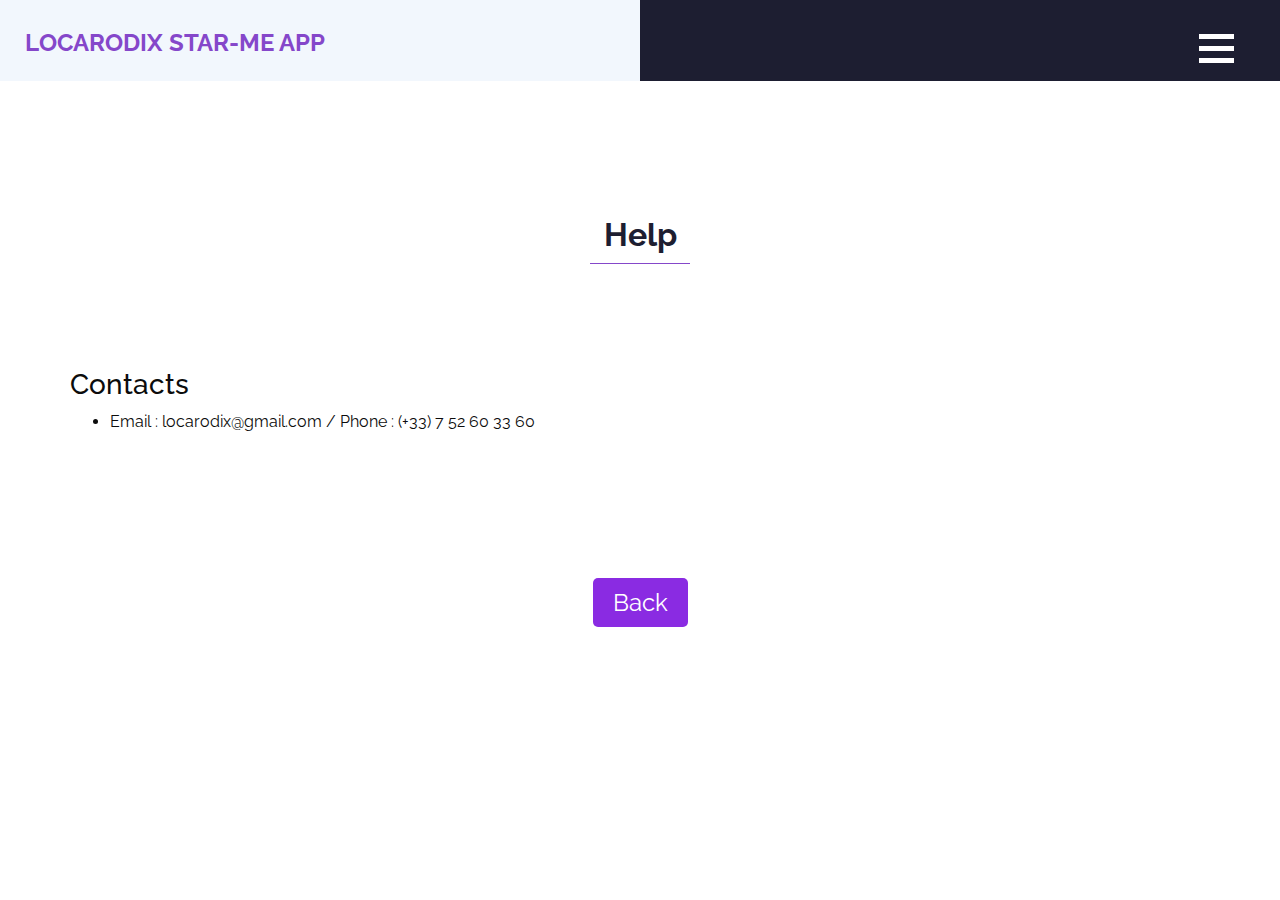
<file: starme/contact.html>
<!DOCTYPE html>
<html lang="en">

<head>
  <!-- Basic -->
  <meta charset="utf-8" />
  <meta http-equiv="X-UA-Compatible" content="IE=edge" />
  <!-- Mobile Metas -->
  <meta name="viewport" content="width=device-width, initial-scale=1, shrink-to-fit=no" />
  <!-- Site Metas -->
<!-- Meta pour un aperçu enrichi sur Discord, Twitter et Messages -->
<meta property="og:type" content="website">
<meta property="og:title" content="🚀 Découvrez StarMe : L'app révolutionnaire que tout le monde attend !">
<meta property="og:description" content="Discover it!">
<meta property="og:image" content="https://locarodix.com/images/starmeicon.png">
<meta property="og:url" content="https://locarodix.com">
<meta property="og:site_name" content="Locarodix">

<!-- Twitter Cards -->
<meta name="twitter:card" content="summary_large_image">
<meta name="twitter:title" content="🚀 Locarodix : L'app qui va révolutionner votre quotidien !">
<meta name="twitter:description" content="Discover it!">
<meta name="twitter:image" content="https://locarodix.com/images/.png">
<meta name="twitter:url" content="https://locarodix.com">
<meta name="twitter:site" content="@Locarodix"> <!-- Remplacez par votre handle Twitter -->
<meta name="twitter:creator" content="@Locarodix"> <!-- Remplacez par votre handle Twitter -->
  
  <!-- Favicon for tabs -->
  <link rel="icon" type="image/png" sizes="512x512" href="/images/starme.png">

  
  <!-- Favicon for tabs -->
  <link rel="icon" type="image/png" sizes="512x512" href="/images/starme.png">

  <title>Locarodix Star-ME APP</title>

  <link rel="stylesheet" href="https://cdnjs.cloudflare.com/ajax/libs/font-awesome/6.0.0-beta3/css/all.min.css">

  <!-- slider stylesheet -->
  <link rel="stylesheet" type="text/css" href="https://cdnjs.cloudflare.com/ajax/libs/OwlCarousel2/2.3.4/assets/owl.carousel.min.css" />

  <!-- bootstrap core css -->
  <link rel="stylesheet" type="text/css" href="css/bootstrap.css" />

  <!-- fonts style -->
  <link href="https://fonts.googleapis.com/css?family=Open+Sans:400,700|Poppins:400,700|Raleway:400,700&display=swap" rel="stylesheet" />

  <!-- Custom styles for this template -->
  <link href="css/style.css" rel="stylesheet" />
  <!-- responsive style -->
  <link href="css/responsive.css" rel="stylesheet" />

  <script>
    // Détecter la langue du navigateur
    const userLang = navigator.language.startsWith('fr') ? 'fr' : 'en';
  
    // Appliquer les traductions à la page
    function applyTranslations(lang) {
      document.querySelectorAll("[data-i18n]").forEach(element => {
        const key = element.getAttribute("data-i18n");
        if (translations[lang] && translations[lang][key]) {
          element.innerHTML = translations[lang][key];
        }
      });
    }
  
    // Charger les traductions au démarrage
    document.addEventListener("DOMContentLoaded", () => {
      applyTranslations(userLang);
    });
  </script>  

  <script>
    function openNav() {
      document.getElementById("myNav").classList.toggle("menu_width");
      document
        .querySelector(".custom_menu-btn")
        .classList.toggle("menu_btn-style");
    }
  </script>

  <script>
const translations = {
  en: {
    "nav1": "Help",
    "nav2": "Contacts",
    "nav3": "Email : locarodix@gmail.com / Phone : (+33) 7 52 60 33 60",
    "nav100" : "Back"
    },
  fr: {
    "nav1": "Aides",
    "nav2": "Contactez-nous",
    "nav3": "Email : locarodix@gmail.com / Téléphone : (+33) 7 52 60 33 60",
    "nav100" : "Retour"
  }
};
    
      </script>
</head>

<body class="sub_page">
  <div class="hero_area">
    <!-- header section strats -->
    <header class="header_section">
      <div class="container-fluid">
        <nav class="navbar navbar-expand-lg custom_nav-container">
          <a class="navbar-brand" href="index.html">
            <span>
              Locarodix Star-ME APP
            </span>
          </a>

          <div class="navbar-collapse" id="">
            <div class="custom_menu-btn">
              <button onclick="openNav()">
                <span class="s-1"> </span>
                <span class="s-2"> </span>
                <span class="s-3"> </span>
              </button>
            </div>
            <div id="myNav" class="overlay">
              <div class="overlay-content">
                <a href="https://locarodix.com">
                  <i class="fas fa-globe"></i> <u data-i18n="nav13">WEBSITE</u> <i class="fas fa-globe"></i>
                </a>
                <br>
                <a href="">
                  <i class="fas fa-store"></i> <u data-i18n="nav14">STORE</u> <i class="fas fa-store"></i>
                </a>
                <br>
                <a href="help.html" data-i18n="nav15">CONTACT US</a>
              </div>
            </div>
          </div>
        </nav>
      </div>
    </header>
    <!-- end header section -->
  </div>

  <!-- policy section -->
  <section class="policy_section layout_padding2 layout_margin">
    <div class="container">
      <div class="heading_container">
        <h2 data-i18n="nav1">
          Help
        </h2>
      </div>
      <br>
      <br>
      <br>
      <br>
      <div class="content_container">
        <h3 data-i18n="nav2">Contacts</h3>
        <ul>
          <li data-i18n="nav3">Email : locarodix@gmail.com / Phone : +33 7 52 60 33 60.</li>
    </div>
  </section>
  <!-- end policy section -->

  <div class="back_button_container" style="text-align: center; margin: 20px 0;">
    <a href="https://locarodix.com/starme/index.html" style="font-size: 24px; padding: 10px 20px; background-color: blueviolet; color: white; text-decoration: none; border-radius: 5px;" data-i18n="nav100">Back</a>
  </div>
  
  <br>
  <br>
  <br>
  <br>
  <br>

  <!-- footer section -->
  <script type="text/javascript" src="js/jquery-3.4.1.min.js"></script>
  <script type="text/javascript" src="js/bootstrap.js"></script>

  <script>
    function openNav() {
      document.getElementById("myNav").classList.toggle("menu_width");
      document
        .querySelector(".custom_menu-btn")
        .classList.toggle("menu_btn-style");
    }
  </script>
</body>

</html>
</file>
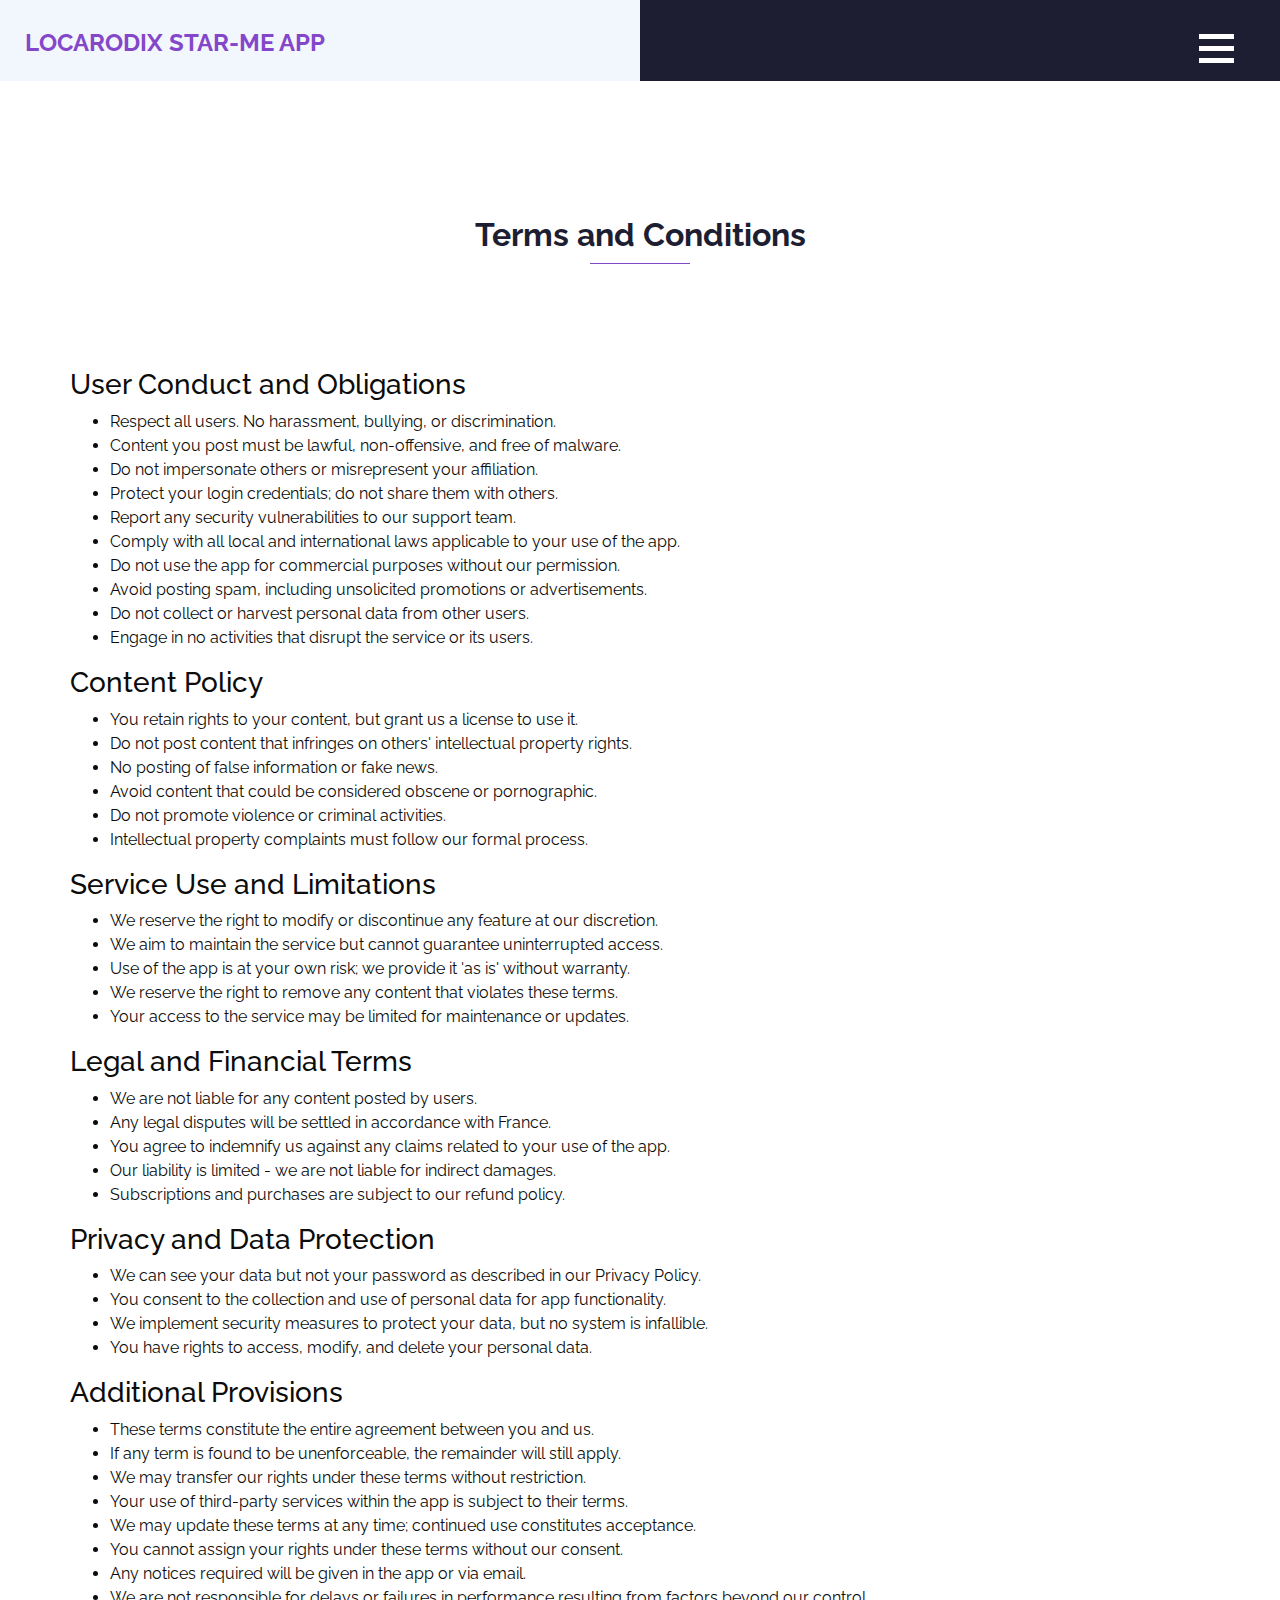
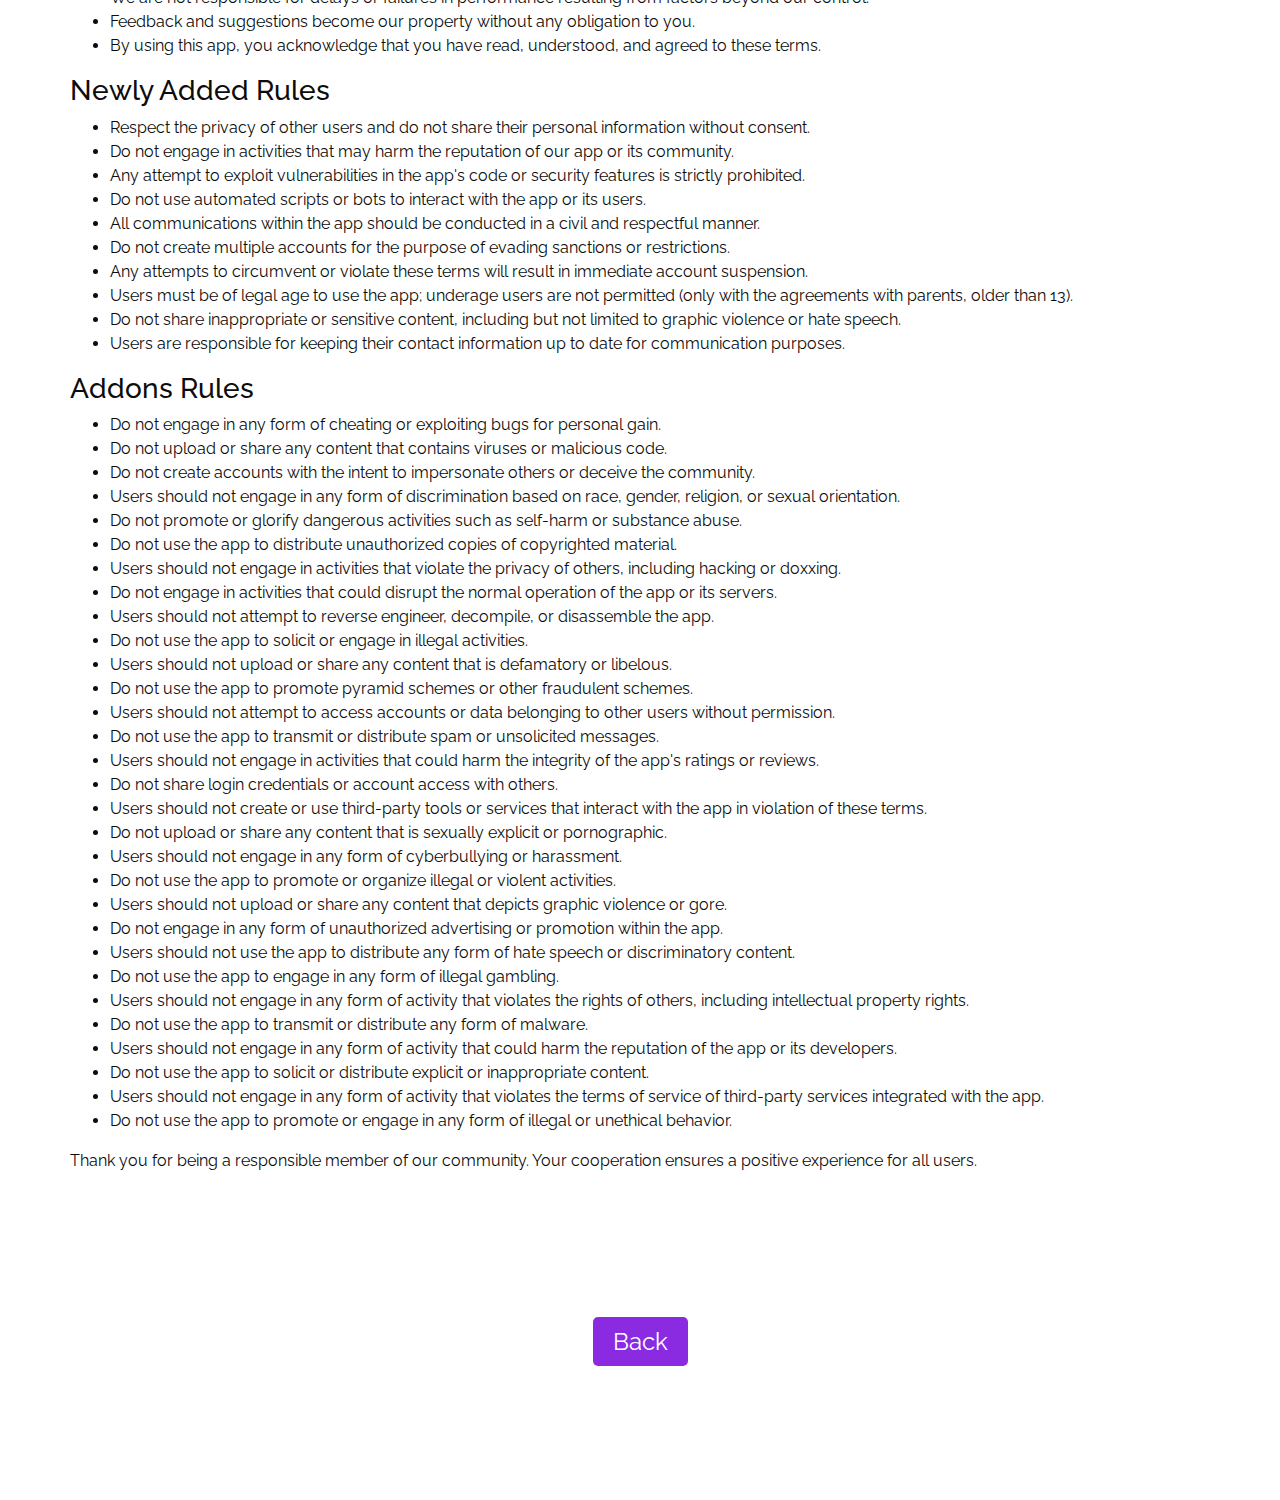
<file: starme/policy.html>
<!DOCTYPE html>
<html lang="en">

<head>
  <!-- Basic -->
  <meta charset="utf-8" />
  <meta http-equiv="X-UA-Compatible" content="IE=edge" />
  <!-- Mobile Metas -->
  <meta name="viewport" content="width=device-width, initial-scale=1, shrink-to-fit=no" />
  <!-- Site Metas -->
<!-- Meta pour un aperçu enrichi sur Discord, Twitter et Messages -->
<meta property="og:type" content="website">
<meta property="og:title" content="🚀 Découvrez StarMe : L'app révolutionnaire que tout le monde attend !">
<meta property="og:description" content="Discover it!">
<meta property="og:image" content="https://locarodix.com/images/starmeicon.png">
<meta property="og:url" content="https://locarodix.com">
<meta property="og:site_name" content="Locarodix">

<!-- Twitter Cards -->
<meta name="twitter:card" content="summary_large_image">
<meta name="twitter:title" content="🚀 StarMe : L'app qui va révolutionner votre quotidien !">
<meta name="twitter:description" content="Discover it!">
<meta name="twitter:image" content="https://locarodix.com/images/.png">
<meta name="twitter:url" content="https://locarodix.com">
<meta name="twitter:site" content="@Locarodix"> <!-- Remplacez par votre handle Twitter -->
<meta name="twitter:creator" content="@Locarodix"> <!-- Remplacez par votre handle Twitter -->
  
  <!-- Favicon for tabs -->
  <link rel="icon" type="image/png" sizes="512x512" href="/images/starme.png">

  
  <!-- Favicon for tabs -->
  <link rel="icon" type="image/png" sizes="512x512" href="/images/starme.png">

  <title>Locarodix Star-ME APP</title>

  <link rel="stylesheet" href="https://cdnjs.cloudflare.com/ajax/libs/font-awesome/6.0.0-beta3/css/all.min.css">

  <!-- slider stylesheet -->
  <link rel="stylesheet" type="text/css" href="https://cdnjs.cloudflare.com/ajax/libs/OwlCarousel2/2.3.4/assets/owl.carousel.min.css" />

  <!-- bootstrap core css -->
  <link rel="stylesheet" type="text/css" href="css/bootstrap.css" />

  <!-- fonts style -->
  <link href="https://fonts.googleapis.com/css?family=Open+Sans:400,700|Poppins:400,700|Raleway:400,700&display=swap" rel="stylesheet" />

  <!-- Custom styles for this template -->
  <link href="css/style.css" rel="stylesheet" />
  <!-- responsive style -->
  <link href="css/responsive.css" rel="stylesheet" />

  <script>
    // Détecter la langue du navigateur
    const userLang = navigator.language.startsWith('fr') ? 'fr' : 'en';
  
    // Appliquer les traductions à la page
    function applyTranslations(lang) {
      document.querySelectorAll("[data-i18n]").forEach(element => {
        const key = element.getAttribute("data-i18n");
        if (translations[lang] && translations[lang][key]) {
          element.innerHTML = translations[lang][key];
        }
      });
    }
  
    // Charger les traductions au démarrage
    document.addEventListener("DOMContentLoaded", () => {
      applyTranslations(userLang);
    });
  </script>  

  <script>
    function openNav() {
      document.getElementById("myNav").classList.toggle("menu_width");
      document
        .querySelector(".custom_menu-btn")
        .classList.toggle("menu_btn-style");
    }
  </script>

  <script>
const translations = {
  en: {
    "nav1": "Terms and Conditions",
    "nav2": "User Conduct and Obligations",
    "nav3": "Respect all users. No harassment, bullying, or discrimination.",
    "nav4": "Content you post must be lawful, non-offensive, and free of malware.",
    "nav5": "Do not impersonate others or misrepresent your affiliation.",
    "nav6": "Protect your login credentials; do not share them with others.",
    "nav7": "Report any security vulnerabilities to our support team.",
    "nav8": "Comply with all local and international laws applicable to your use of the app.",
    "nav9": "Do not use the app for commercial purposes without our permission.",
    "nav10": "Avoid posting spam, including unsolicited promotions or advertisements.",
    "nav11": "Do not collect or harvest personal data from other users.",
    "nav12": "Engage in no activities that disrupt the service or its users.",
    "nav13": "WEBSITE",
    "nav14": "STORE",
    "nav15": "CONTACT US",
    "nav20": "Content Policy",
    "nav21": "You retain rights to your content, but grant us a license to use it.",
    "nav22": "Do not post content that infringes on others' intellectual property rights.",
    "nav23": "No posting of false information or fake news.",
    "nav24": "Avoid content that could be considered obscene or pornographic.",
    "nav25": "Do not promote violence or criminal activities.",
    "nav26": "Intellectual property complaints must follow our formal process.",
    "nav27": "Service Use and Limitations",
    "nav28": "We reserve the right to modify or discontinue any feature at our discretion.",
    "nav29": "We aim to maintain the service but cannot guarantee uninterrupted access.",
    "nav30": "Use of the app is at your own risk; we provide it 'as is' without warranty.",
    "nav31": "We reserve the right to remove any content that violates these terms.",
    "nav32": "Your access to the service may be limited for maintenance or updates.",
    "nav33": "Legal and Financial Terms",
    "nav34": "We are not liable for any content posted by users.",
    "nav35": "Any legal disputes will be settled in accordance with France.",
    "nav36": "You agree to indemnify us against any claims related to your use of the app.",
    "nav37": "Our liability is limited - we are not liable for indirect damages.",
    "nav38": "Subscriptions and purchases are subject to our refund policy.",
    "nav39": "Privacy and Data Protection",
    "nav40": "We can see your data but not your password as described in our Privacy Policy.",
    "nav41": "You consent to the collection and use of personal data for app functionality.",
    "nav42": "We implement security measures to protect your data, but no system is infallible.",
    "nav43": "You have rights to access, modify, and delete your personal data.",
    "nav44": "Additional Provisions",
    "nav45": "These terms constitute the entire agreement between you and us.",
    "nav46": "If any term is found to be unenforceable, the remainder will still apply.",
    "nav47": "We may transfer our rights under these terms without restriction.",
    "nav48": "Your use of third-party services within the app is subject to their terms.",
    "nav49": "We may update these terms at any time; continued use constitutes acceptance.",
    "nav50": "You cannot assign your rights under these terms without our consent.",
    "nav51": "Any notices required will be given in the app or via email.",
    "nav52": "We are not responsible for delays or failures in performance resulting from factors beyond our control.",
    "nav53": "Feedback and suggestions become our property without any obligation to you.",
    "nav54": "By using this app, you acknowledge that you have read, understood, and agreed to these terms.",
    "nav55": "Newly Added Rules",
    "nav56": "Respect the privacy of other users and do not share their personal information without consent.",
    "nav57": "Do not engage in activities that may harm the reputation of our app or its community.",
    "nav58": "Any attempt to exploit vulnerabilities in the app's code or security features is strictly prohibited.",
    "nav59": "Do not use automated scripts or bots to interact with the app or its users.",
    "nav60": "All communications within the app should be conducted in a civil and respectful manner.",
    "nav61": "Do not create multiple accounts for the purpose of evading sanctions or restrictions.",
    "nav62": "Any attempts to circumvent or violate these terms will result in immediate account suspension.",
    "nav63": "Users must be of legal age to use the app; underage users are not permitted (only with the agreements with parents, older than 13).",
    "nav64": "Do not share inappropriate or sensitive content, including but not limited to graphic violence or hate speech.",
    "nav65": "Users are responsible for keeping their contact information up to date for communication purposes.",
    "nav66": "Addons Rules",
    "nav67": "Do not engage in any form of cheating or exploiting bugs for personal gain.",
    "nav68": "Do not upload or share any content that contains viruses or malicious code.",
    "nav69": "Do not create accounts with the intent to impersonate others or deceive the community.",
    "nav70": "Users should not engage in any form of discrimination based on race, gender, religion, or sexual orientation.",
    "nav72": "Do not promote or glorify dangerous activities such as self-harm or substance abuse.",
    "nav73": "Do not use the app to distribute unauthorized copies of copyrighted material.",
    "nav74": "Users should not engage in activities that violate the privacy of others, including hacking or doxxing.",
    "nav75": "Do not engage in activities that could disrupt the normal operation of the app or its servers.",
    "nav76": "Users should not attempt to reverse engineer, decompile, or disassemble the app.",
    "nav77": "Do not use the app to solicit or engage in illegal activities.",
    "nav78": "Users should not upload or share any content that is defamatory or libelous.",
    "nav79": "Do not use the app to promote pyramid schemes or other fraudulent schemes.",
    "nav80": "Users should not attempt to access accounts or data belonging to other users without permission.",
    "nav81": "Do not use the app to transmit or distribute spam or unsolicited messages.",
    "nav82": "Users should not engage in activities that could harm the integrity of the app's ratings or reviews.",
    "nav83": "Do not share login credentials or account access with others.",
    "nav84": "Users should not create or use third-party tools or services that interact with the app in violation of these terms.",
    "nav85": "Do not upload or share any content that is sexually explicit or pornographic.",
    "nav86": "Users should not engage in any form of cyberbullying or harassment.",
    "nav87": "Do not use the app to promote or organize illegal or violent activities.",
    "nav88": "Users should not upload or share any content that depicts graphic violence or gore.",
    "nav89": "Do not engage in any form of unauthorized advertising or promotion within the app.",
    "nav90": "Users should not use the app to distribute any form of hate speech or discriminatory content.",
    "nav91": "Do not use the app to engage in any form of illegal gambling.",
    "nav92": "Users should not engage in any form of activity that violates the rights of others, including intellectual property rights.",
    "nav93": "Do not use the app to transmit or distribute any form of malware.",
    "nav94": "Users should not engage in any form of activity that could harm the reputation of the app or its developers.",
    "nav95": "Do not use the app to solicit or distribute explicit or inappropriate content.",
    "nav96": "Users should not engage in any form of activity that violates the terms of service of third-party services integrated with the app.",
    "nav97": "Do not use the app to promote or engage in any form of illegal or unethical behavior.",
    "nav98": "Thank you for being a responsible member of our community. Your cooperation ensures a positive experience for all users.",
    "nav100":"Back"
  },
  fr: {
    "nav1": "Conditions Générales",
    "nav2": "Comportement et Obligations des Utilisateurs",
    "nav3": "Respectez tous les utilisateurs. Pas de harcèlement, intimidation ou discrimination.",
    "nav4": "Le contenu que vous publiez doit être légal, non offensant et exempt de logiciels malveillants.",
    "nav5": "Ne vous faites pas passer pour quelqu'un d'autre ou ne falsifiez pas votre affiliation.",
    "nav6": "Protégez vos identifiants de connexion ; ne les partagez pas avec d'autres.",
    "nav7": "Signalez toute vulnérabilité de sécurité à notre équipe de support.",
    "nav8": "Respectez toutes les lois locales et internationales applicables à l'utilisation de l'application.",
    "nav9": "N'utilisez pas l'application à des fins commerciales sans notre autorisation.",
    "nav10": "Évitez de publier des spams, y compris des promotions ou publicités non sollicitées.",
    "nav11": "Ne collectez ni ne récoltez les données personnelles d'autres utilisateurs.",
    "nav12": "Ne participez à aucune activité perturbant le service ou ses utilisateurs.",
    "nav13": "SITE WEB",
    "nav14": "BOUTIQUE",
    "nav15": "CONTACTEZ-NOUS",
    "nav20": "Politique de Contenu",
    "nav21": "Vous conservez les droits sur votre contenu, mais nous accordez une licence pour l'utiliser.",
    "nav22": "Ne publiez pas de contenu qui enfreint les droits de propriété intellectuelle d'autrui.",
    "nav23": "Ne publiez pas de fausses informations ou de fausses nouvelles.",
    "nav24": "Évitez le contenu qui pourrait être considéré comme obscène ou pornographique.",
    "nav25": "Ne faites pas la promotion de la violence ou d'activités criminelles.",
    "nav26": "Les plaintes relatives à la propriété intellectuelle doivent suivre notre processus formel.",
    "nav27": "Utilisation et Limitations du Service",
    "nav28": "Nous nous réservons le droit de modifier ou de supprimer toute fonctionnalité à notre discrétion.",
    "nav29": "Nous visons à maintenir le service, mais ne pouvons garantir un accès ininterrompu.",
    "nav30": "L'utilisation de l'application est à vos risques; nous la fournissons 'en l'état' sans garantie.",
    "nav31": "Nous nous réservons le droit de supprimer tout contenu qui enfreint ces conditions.",
    "nav32": "Votre accès au service peut être limité pour des raisons de maintenance ou de mise à jour.",
    "nav33": "Conditions Légales et Financières",
    "nav34": "Nous ne sommes pas responsables du contenu publié par les utilisateurs.",
    "nav35": "Tout litige juridique sera réglé conformément au droit français.",
    "nav36": "Vous acceptez de nous indemniser contre toute réclamation liée à votre utilisation de l'application.",
    "nav37": "Notre responsabilité est limitée - nous ne sommes pas responsables des dommages indirects.",
    "nav38": "Les abonnements et achats sont soumis à notre politique de remboursement.",
    "nav39": "Confidentialité et Protection des Données",
    "nav40": "Nous pouvons voir vos données mais pas votre mot de passe, comme décrit dans notre Politique de Confidentialité.",
    "nav41": "Vous consentez à la collecte et à l'utilisation des données personnelles pour le fonctionnement de l'application.",
    "nav42": "Nous mettons en œuvre des mesures de sécurité pour protéger vos données, mais aucun système n'est infaillible.",
    "nav43": "Vous avez le droit d'accéder, de modifier et de supprimer vos données personnelles.",
    "nav44": "Dispositions Supplémentaires",
    "nav45": "Ces conditions constituent l'intégralité de l'accord entre vous et nous.",
    "nav46": "Si une condition est jugée inapplicable, le reste restera en vigueur.",
    "nav47": "Nous pouvons transférer nos droits en vertu de ces conditions sans restriction.",
    "nav48": "Votre utilisation de services tiers dans l'application est soumise à leurs conditions.",
    "nav49": "Nous pouvons mettre à jour ces conditions à tout moment ; l'utilisation continue vaut acceptation.",
    "nav50": "Vous ne pouvez pas céder vos droits en vertu de ces conditions sans notre consentement.",
    "nav51": "Tout avis requis sera donné dans l'application ou par email.",
    "nav52": "Nous ne sommes pas responsables des retards ou des échecs liés à des facteurs hors de notre contrôle.",
    "nav53": "Les commentaires et suggestions deviennent notre propriété sans aucune obligation envers vous.",
    "nav54": "En utilisant cette application, vous reconnaissez avoir lu, compris et accepté ces conditions.",
    "nav55": "Règles Nouvellement Ajoutées",
    "nav56": "Respectez la vie privée des autres utilisateurs et ne partagez pas leurs informations personnelles sans consentement.",
    "nav57": "Ne vous engagez pas dans des activités pouvant nuire à la réputation de notre application ou de sa communauté.",
    "nav58": "Toute tentative d'exploiter des vulnérabilités dans le code ou les fonctionnalités de sécurité de l'application est strictement interdite.",
    "nav59": "N'utilisez pas de scripts ou de bots automatisés pour interagir avec l'application ou ses utilisateurs.",
    "nav60": "Toutes les communications au sein de l'application doivent être effectuées de manière civile et respectueuse.",
    "nav61": "Ne créez pas de comptes multiples pour échapper aux sanctions ou restrictions.",
    "nav62": "Toute tentative de contournement ou de violation de ces conditions entraînera une suspension immédiate du compte.",
    "nav63": "Les utilisateurs doivent être majeurs pour utiliser l'application ; les mineurs ne sont pas autorisés (sauf sous l'accord des parents, +13 ans).",
    "nav64": "Ne partagez pas de contenu inapproprié ou sensible, y compris, mais sans s'y limiter, des violences graphiques ou des discours haineux.",
    "nav65": "Les utilisateurs sont responsables de maintenir leurs informations de contact à jour pour les communications.",
    "nav66": "Règles des Extensions",
    "nav67": "Ne participez à aucune forme de triche ou d'exploitation de bugs à des fins personnelles.",
    "nav68": "Ne téléchargez ni ne partagez aucun contenu contenant des virus ou des codes malveillants.",
    "nav69": "Ne créez pas de comptes dans le but d'usurper l'identité d'autres personnes ou de tromper la communauté.",
    "nav70": "Les utilisateurs ne doivent pas se livrer à une quelconque forme de discrimination basée sur la race, le sexe, la religion ou l'orientation sexuelle.",
    "nav72": "Ne faites pas la promotion ou l'apologie d'activités dangereuses comme l'automutilation ou l'abus de substances.",
    "nav73": "N'utilisez pas l'application pour distribuer des copies non autorisées de matériel protégé par des droits d'auteur.",
    "nav74": "Les utilisateurs ne doivent pas se livrer à des activités portant atteinte à la vie privée des autres, y compris le piratage ou le doxxing.",
    "nav75": "Ne participez pas à des activités susceptibles de perturber le fonctionnement normal de l'application ou de ses serveurs.",
    "nav76": "Les utilisateurs ne doivent pas tenter de rétroconcevoir, décompiler ou désassembler l'application.",
    "nav77": "N'utilisez pas l'application pour solliciter ou participer à des activités illégales.",
    "nav78": "Les utilisateurs ne doivent pas télécharger ou partager de contenu diffamatoire ou calomnieux.",
    "nav79": "N'utilisez pas l'application pour promouvoir des systèmes pyramidaux ou d'autres systèmes frauduleux.",
    "nav80": "Les utilisateurs ne doivent pas tenter d'accéder aux comptes ou données appartenant à d'autres utilisateurs sans autorisation.",
    "nav81": "N'utilisez pas l'application pour transmettre ou distribuer des spams ou des messages non sollicités.",
    "nav82": "Les utilisateurs ne doivent pas participer à des activités susceptibles de nuire à l'intégrité des évaluations ou des avis de l'application.",
    "nav83": "Ne partagez pas les identifiants ou l'accès à votre compte avec d'autres personnes.",
    "nav84": "Les utilisateurs ne doivent pas créer ou utiliser des outils ou services tiers qui interagissent avec l'application en violation de ces conditions.",
    "nav85": "Ne téléchargez ni ne partagez de contenu sexuellement explicite ou pornographique.",
    "nav86": "Les utilisateurs ne doivent pas se livrer à des formes de cyberintimidation ou de harcèlement.",
    "nav87": "N'utilisez pas l'application pour promouvoir ou organiser des activités illégales ou violentes.",
    "nav88": "Les utilisateurs ne doivent pas télécharger ou partager de contenu représentant des violences graphiques ou du gore.",
    "nav89": "Ne participez à aucune forme de publicité ou de promotion non autorisée au sein de l'application.",
    "nav90": "Les utilisateurs ne doivent pas utiliser l'application pour diffuser des discours de haine ou du contenu discriminatoire.",
    "nav91": "N'utilisez pas l'application pour participer à des formes de jeu illégal.",
    "nav92": "Les utilisateurs ne doivent pas participer à des activités qui enfreignent les droits d'autrui, y compris les droits de propriété intellectuelle.",
    "nav93": "N'utilisez pas l'application pour transmettre ou distribuer des formes de logiciels malveillants.",
    "nav94": "Les utilisateurs ne doivent pas participer à des activités susceptibles de nuire à la réputation de l'application ou de ses développeurs.",
    "nav95": "N'utilisez pas l'application pour solliciter ou distribuer du contenu explicite ou inapproprié.",
    "nav96": "Les utilisateurs ne doivent pas participer à des activités qui enfreignent les conditions d'utilisation des services tiers intégrés à l'application.",
    "nav97": "N'utilisez pas l'application pour promouvoir ou participer à des comportements illégaux ou contraires à l'éthique.",
    "nav98": "Merci d'être un membre responsable de notre communauté. Votre coopération garantit une expérience positive pour tous les utilisateurs.",
    "nav100":"Retour"
  }
};
    
      </script>
</head>

<body class="sub_page">
  <div class="hero_area">
    <!-- header section strats -->
    <header class="header_section">
      <div class="container-fluid">
        <nav class="navbar navbar-expand-lg custom_nav-container">
          <a class="navbar-brand" href="index.html">
            <span>
              Locarodix Star-ME APP
            </span>
          </a>

          <div class="navbar-collapse" id="">
            <div class="custom_menu-btn">
              <button onclick="openNav()">
                <span class="s-1"> </span>
                <span class="s-2"> </span>
                <span class="s-3"> </span>
              </button>
            </div>
            <div id="myNav" class="overlay">
              <div class="overlay-content">
                <a href="https://locarodix.com">
                  <i class="fas fa-globe"></i> <u data-i18n="nav13">WEBSITE</u> <i class="fas fa-globe"></i>
                </a>
                <br>
                <a href="">
                  <i class="fas fa-store"></i> <u data-i18n="nav14">STORE</u> <i class="fas fa-store"></i>
                </a>
                <br>
                <a href="help.html" data-i18n="nav15">CONTACT US</a>
              </div>
            </div>
          </div>
        </nav>
      </div>
    </header>
    <!-- end header section -->
  </div>

  <!-- policy section -->
  <section class="policy_section layout_padding2 layout_margin">
    <div class="container">
      <div class="heading_container">
        <h2 data-i18n="nav1">
          Terms and Conditions
        </h2>
      </div>
      <br>
      <br>
      <br>
      <br>
      <div class="content_container">
        <h3 data-i18n="nav2">User Conduct and Obligations</h3>
        <ul>
          <li data-i18n="nav3">Respect all users. No harassment, bullying, or discrimination.</li>
          <li data-i18n="nav4">Content you post must be lawful, non-offensive, and free of malware.</li>
          <li data-i18n="nav5">Do not impersonate others or misrepresent your affiliation.</li>
          <li data-i18n="nav6">Protect your login credentials; do not share them with others.</li>
          <li data-i18n="nav7">Report any security vulnerabilities to our support team.</li>
          <li data-i18n="nav8">Comply with all local and international laws applicable to your use of the app.</li>
          <li data-i18n="nav9">Do not use the app for commercial purposes without our permission.</li>
          <li data-i18n="nav10">Avoid posting spam, including unsolicited promotions or advertisements.</li>
          <li data-i18n="nav11">Do not collect or harvest personal data from other users.</li>
          <li data-i18n="nav12">Engage in no activities that disrupt the service or its users.</li>
        </ul>

        <h3 data-i18n="nav20">Content Policy</h3>
        <ul>
          <li data-i18n="nav21">You retain rights to your content, but grant us a license to use it.</li>
          <li data-i18n="nav22">Do not post content that infringes on others' intellectual property rights.</li>
          <li data-i18n="nav23">No posting of false information or fake news.</li>
          <li data-i18n="nav24">Avoid content that could be considered obscene or pornographic.</li>
          <li data-i18n="nav25">Do not promote violence or criminal activities.</li>
          <li data-i18n="nav26">Intellectual property complaints must follow our formal process.</li>
        </ul>

        <h3 data-i18n="nav27">Service Use and Limitations</h3>
        <ul>
          <li data-i18n="nav28">We reserve the right to modify or discontinue any feature at our discretion.</li>
          <li data-i18n="nav29">We aim to maintain the service but cannot guarantee uninterrupted access.</li>
          <li data-i18n="nav30">Use of the app is at your own risk; we provide it "as is" without warranty.</li>
          <li data-i18n="nav31">We reserve the right to remove any content that violates these terms.</li>
          <li data-i18n="nav32">Your access to the service may be limited for maintenance or updates.</li>
        </ul>

        <h3 data-i18n="nav33">Legal and Financial Terms</h3>
        <ul>
          <li data-i18n="nav34">We are not liable for any content posted by users.</li>
          <li data-i18n="nav35">Any legal disputes will be settled in accordance with France.</li>
          <li data-i18n="nav36">You agree to indemnify us against any claims related to your use of the app.</li>
          <li data-i18n="nav37">Our liability is limited - we are not liable for indirect damages.</li>
          <li data-i18n="nav38">Subscriptions and purchases are subject to our refund policy.</li>
        </ul>

        <h3 data-i18n="nav39">Privacy and Data Protection</h3>
        <ul>
          <li data-i18n="nav40">We can see your data but not your password as described in our Privacy Policy.</li>
          <li data-i18n="nav41">You consent to the collection and use of personal data for app functionality.</li>
          <li data-i18n="nav42">We implement security measures to protect your data, but no system is infallible.</li>
          <li data-i18n="nav43">You have rights to access, modify, and delete your personal data.</li>
        </ul>

        <h3 data-i18n="nav44">Additional Provisions</h3>
        <ul>
          <li data-i18n="nav45">These terms constitute the entire agreement between you and us.</li>
          <li data-i18n="nav46">If any term is found to be unenforceable, the remainder will still apply.</li>
          <li data-i18n="nav47">We may transfer our rights under these terms without restriction.</li>
          <li data-i18n="nav48">Your use of third-party services within the app is subject to their terms.</li>
          <li data-i18n="nav49">We may update these terms at any time; continued use constitutes acceptance.</li>
          <li data-i18n="nav50">You cannot assign your rights under these terms without our consent.</li>
          <li data-i18n="nav51">Any notices required will be given in the app or via email.</li>
          <li data-i18n="nav52">We are not responsible for delays or failures in performance resulting from factors beyond our control.</li>
          <li data-i18n="nav53">Feedback and suggestions become our property without any obligation to you.</li>
          <li data-i18n="nav54">By using this app, you acknowledge that you have read, understood, and agreed to these terms.</li>
        </ul>

        <h3 data-i18n="nav55">Newly Added Rules</h3>
        <ul>
          <li data-i18n="nav56">Respect the privacy of other users and do not share their personal information without consent.</li>
          <li data-i18n="nav57">Do not engage in activities that may harm the reputation of our app or its community.</li>
          <li data-i18n="nav58">Any attempt to exploit vulnerabilities in the app's code or security features is strictly prohibited.</li>
          <li data-i18n="nav59">Do not use automated scripts or bots to interact with the app or its users.</li>
          <li data-i18n="nav60">All communications within the app should be conducted in a civil and respectful manner.</li>
          <li data-i18n="nav61">Do not create multiple accounts for the purpose of evading sanctions or restrictions.</li>
          <li data-i18n="nav62">Any attempts to circumvent or violate these terms will result in immediate account suspension.</li>
          <li data-i18n="nav63">Users must be of legal age to use the app; underage users are not permitted.</li>
          <li data-i18n="nav64">Do not share inappropriate or sensitive content, including but not limited to graphic violence or hate speech.</li>
          <li data-i18n="nav65">Users are responsible for keeping their contact information up to date for communication purposes.</li>
        </ul>

        <h3 data-i18n="nav66">Addons Rules</h3>
        <ul>
          <li data-i18n="nav67">Do not engage in any form of cheating or exploiting bugs for personal gain.</li>
          <li data-i18n="nav68">Do not upload or share any content that contains viruses or malicious code.</li>
          <li data-i18n="nav69">Do not create accounts with the intent to impersonate others or deceive the community.</li>
          <li data-i18n="nav70">Users should not engage in any form of discrimination based on race, gender, religion, or sexual orientation.</li>
          <li data-i18n="nav72">Do not promote or glorify dangerous activities such as self-harm or substance abuse.</li>
          <li data-i18n="nav73">Do not use the app to distribute unauthorized copies of copyrighted material.</li>
          <li data-i18n="nav74">Users should not engage in activities that violate the privacy of others, including hacking or doxxing.</li>
          <li data-i18n="nav75">Do not engage in activities that could disrupt the normal operation of the app or its servers.</li>
          <li data-i18n="nav76">Users should not attempt to reverse engineer, decompile, or disassemble the app.</li>
          <li data-i18n="nav77">Do not use the app to solicit or engage in illegal activities.</li>
          <li data-i18n="nav78">Users should not upload or share any content that is defamatory or libelous.</li>
          <li data-i18n="nav79">Do not use the app to promote pyramid schemes or other fraudulent schemes.</li>
          <li data-i18n="nav80">Users should not attempt to access accounts or data belonging to other users without permission.</li>
          <li data-i18n="nav81">Do not use the app to transmit or distribute spam or unsolicited messages.</li>
          <li data-i18n="nav82">Users should not engage in activities that could harm the integrity of the app's ratings or reviews.</li>
          <li data-i18n="nav83">Do not share login credentials or account access with others.</li>
          <li data-i18n="nav84">Users should not create or use third-party tools or services that interact with the app in violation of these terms.</li>
          <li data-i18n="nav85">Do not upload or share any content that is sexually explicit or pornographic.</li>
          <li data-i18n="nav86">Users should not engage in any form of cyberbullying or harassment.</li>
          <li data-i18n="nav87">Do not use the app to promote or organize illegal or violent activities.</li>
          <li data-i18n="nav88">Users should not upload or share any content that depicts graphic violence or gore.</li>
          <li data-i18n="nav89">Do not engage in any form of unauthorized advertising or promotion within the app.</li>
          <li data-i18n="nav90">Users should not use the app to distribute any form of hate speech or discriminatory content.</li>
          <li data-i18n="nav91">Do not use the app to engage in any form of illegal gambling.</li>
          <li data-i18n="nav92">Users should not engage in any form of activity that violates the rights of others, including intellectual property rights.</li>
          <li data-i18n="nav93">Do not use the app to transmit or distribute any form of malware.</li>
          <li data-i18n="nav94" >Users should not engage in any form of activity that could harm the reputation of the app or its developers.</li>
          <li data-i18n="nav95">Do not use the app to solicit or distribute explicit or inappropriate content.</li>
          <li data-i18n="nav96">Users should not engage in any form of activity that violates the terms of service of third-party services integrated with the app.</li>
          <li data-i18n="nav97">Do not use the app to promote or engage in any form of illegal or unethical behavior.</li>
        </ul>

        <p data-i18n="nav98">
          Thank you for being a responsible member of our community. Your cooperation ensures a positive experience for all users.
        </p>
      </div>
    </div>
  </section>
  <!-- end policy section -->

  <div class="back_button_container" style="text-align: center; margin: 20px 0;">
    <a href="https://locarodix.com/starme/index.html" style="font-size: 24px; padding: 10px 20px; background-color: blueviolet; color: white; text-decoration: none; border-radius: 5px;" data-i18n="nav100">Back</a>
  </div>
  
  <br>
  <br>
  <br>
  <br>
  <br>

  <!-- footer section -->
  <script type="text/javascript" src="js/jquery-3.4.1.min.js"></script>
  <script type="text/javascript" src="js/bootstrap.js"></script>

  <script>
    function openNav() {
      document.getElementById("myNav").classList.toggle("menu_width");
      document
        .querySelector(".custom_menu-btn")
        .classList.toggle("menu_btn-style");
    }
  </script>
</body>

</html>
</file>
<file: starme/css/style.css>
body {
  font-family: 'Raleway', sans-serif;
  color: #0c0c0c;
  background-color: #ffffff;
}

.layout_margin {
  margin: 90px 0;
}

.layout_padding {
  padding: 90px 0;
}

.layout_padding2 {
  padding: 45px 0;
}

.layout_padding2-top {
  padding-top: 45px;
}

.layout_padding2-bottom {
  padding-bottom: 45px;
}

.layout_padding-top {
  padding-top: 90px;
}

.layout_padding-bottom {
  padding-bottom: 90px;
}

.heading_container h2 {
  font-weight: bold;
  color: #1d1e31;
  text-align: center;
  position: relative;
  padding-bottom: 10px;
}

.heading_container h2::before {
  content: "";
  width: 100px;
  height: 1px;
  background-color: #8547ca;
  position: absolute;
  left: 50%;
  -webkit-transform: translateX(-50%);
          transform: translateX(-50%);
  bottom: 0;
}

.hero_next_section-margin {
  margin-top: 100px;
}

/*header section*/
.hero_area {
  height: 100vh;
  position: relative;
  background: -webkit-gradient(linear, left top, right top, color-stop(50%, #f2f7fd), color-stop(45%, #1d1e31));
  background: linear-gradient(to right, #f2f7fd 50%, #1d1e31 45%);
}

.sub_page .hero_area {
  height: auto;
}

.header_section .container-fluid {
  padding-right: 25px;
  padding-left: 25px;
}

.header_section .nav_container {
  margin: 0 auto;
}

.custom_nav-container.navbar-expand-lg .navbar-nav .nav-link img {
  width: 22px;
  margin-right: 15px;
}

.custom_nav-container.navbar-expand-lg .navbar-nav .nav-link {
  padding: 0px 25px;
  color: #fefeff;
  text-align: center;
  font-family: "Roboto", sans-serif;
}

.custom_menu-btn {
  z-index: 9;
  position: absolute;
  right: 15px;
  top: 14px;
}

.custom_menu-btn button {
  margin-top: 12px;
  outline: none;
  border: none;
  background-color: transparent;
}

.custom_menu-btn span {
  display: block;
  width: 35px;
  height: 5px;
  background-color: #fff;
  margin: 7px 0;
  -webkit-transition: all .3s;
  transition: all .3s;
}

.custom_menu-btn .custom_menu-btn .s-2 {
  -webkit-transition: all .1s;
  transition: all .1s;
}

.menu_btn-style button {
  position: fixed;
  right: 29px;
  top: 14px;
}

.menu_btn-style button .s-1 {
  -webkit-transform: rotate(45deg) translateY(17px);
          transform: rotate(45deg) translateY(17px);
}

.menu_btn-style button .s-2 {
  -webkit-transform: translateX(100px);
          transform: translateX(100px);
}

.menu_btn-style button .s-3 {
  -webkit-transform: rotate(-45deg) translateY(-17px);
          transform: rotate(-45deg) translateY(-17px);
}

.overlay {
  height: 100%;
  width: 0;
  position: fixed;
  z-index: 1;
  top: 0;
  left: 0;
  background-color: black;
  background-color: rgba(0, 0, 0, 0.9);
  overflow-x: hidden;
  -webkit-transition: 0.5s;
  transition: 0.5s;
}

.overlay .closebtn {
  position: absolute;
  top: 0;
  right: 30px;
  font-size: 60px;
}

.overlay a {
  padding: 0px;
  text-decoration: none;
  font-size: 22px;
  color: #f1f1f1;
  display: block;
  -webkit-transition: 0.3s;
  transition: 0.3s;
}

.overlay-content {
  position: relative;
  top: 25%;
  width: 100%;
  text-align: center;
  margin-top: 30px;
}

.menu_width {
  width: 100%;
}

a,
a:hover,
a:focus {
  text-decoration: none;
}

a:hover,
a:focus {
  color: initial;
}

.btn,
.btn:focus {
  outline: none !important;
  -webkit-box-shadow: none;
          box-shadow: none;
}

.custom_nav-container .nav_search-btn {
  background-image: url(../images/search-icon.png);
  background-size: 18px;
  background-repeat: no-repeat;
  width: 35px;
  height: 35px;
  padding: 0;
  border: none;
  margin: 0 40px 0 15px;
  background-position: center;
}

.navbar-brand {
  display: -webkit-box;
  display: -ms-flexbox;
  display: flex;
  -webkit-box-align: center;
      -ms-flex-align: center;
          align-items: center;
}

.navbar-brand img {
  width: 40px;
  margin-right: 5px;
}

.navbar-brand span {
  text-transform: uppercase;
  font-size: 24px;
  font-weight: 700;
  color: #8547ca;
  margin-top: 5px;
}

.custom_nav-container {
  z-index: 99999;
  padding: 15px 0;
}

.custom_nav-container .navbar-toggler {
  outline: none;
}

.custom_nav-container .navbar-toggler .navbar-toggler-icon {
  background-image: url(../images/menu.png);
  background-size: 55px;
}

.quote_btn-container a {
  display: inline-block;
  padding: 5px 15px;
  background-color: #fc5d35;
  color: #f7f7f7;
  font-size: 14px;
  text-transform: uppercase;
}

/*end header section*/
.slider_section {
  display: -webkit-box;
  display: -ms-flexbox;
  display: flex;
  -webkit-box-align: center;
      -ms-flex-align: center;
          align-items: center;
  height: calc(100% - 75px);
  padding: 50px 0;
}

.slider_section .row {
  -webkit-box-align: center;
      -ms-flex-align: center;
          align-items: center;
  position: unset;
}

.slider_section .row .col-md-7,
.slider_section .row .col-md-5 {
  position: unset;
}

.slider_section .carousel {
  position: unset;
}

.slider_section .detail-box h2 {
  text-transform: uppercase;
  font-weight: normal;
  font-size: 2.5rem;
}

.slider_section .detail-box h1 {
  text-transform: uppercase;
  font-weight: bold;
  color: #8547ca;
  font-size: 5.5rem;
}

.slider_section .detail-box a {
  display: inline-block;
  padding: 10px 60px;
  background-color: #1d1e31;
  color: #fefdfc;
  border-radius: 0;
  border: 1px solid #1d1e31;
  text-transform: uppercase;
  margin-top: 35px;
}

.slider_section .detail-box a:hover {
  background-color: transparent;
  color: #1d1e31;
}

.slider_section .img-box img {
  height: 100%;
}

.slider_section .carousel-control-prev,
.slider_section .carousel-control-next {
  width: 60px;
  height: 60px;
  border-radius: 100%;
  left: 50%;
  opacity: 1;
  -webkit-transform: translateX(-50%);
          transform: translateX(-50%);
  background-repeat: no-repeat;
}

.slider_section .carousel-control-prev {
  background-color: #1d1e31;
  top: 80px;
  background-image: url(../images/left-arrow.png);
  background-position: 14px center;
}

.slider_section .carousel-control-next {
  background-color: #f2f7fd;
  top: initial;
  bottom: 150px;
  background-image: url(../images/right-arrow.png);
  background-position: 35px center;
}

.slider_section .carousel-indicators {
  margin: 0;
  bottom: 50%;
  -webkit-box-orient: vertical;
  -webkit-box-direction: normal;
      -ms-flex-direction: column;
          flex-direction: column;
  left: 25px;
  -webkit-transform: translateY(50%);
          transform: translateY(50%);
}

.slider_section .carousel-indicators li {
  margin: 0;
  width: 30px;
  height: 30px;
  background-color: #1d1e31;
  opacity: 1;
}

.slider_section .carousel-indicators li.active {
  background-color: #8547ca;
}

.feature_section {
  background-color: #fafafa;
  font-family: 'Poppins', sans-serif;
}

.feature_section .box {
  background-color: #fcfcfd;
  padding: 15px;
  margin: 45px 0;
}

.feature_section .box .head-box {
  display: -webkit-box;
  display: -ms-flexbox;
  display: flex;
  -webkit-box-align: center;
      -ms-flex-align: center;
          align-items: center;
}

.feature_section .box .head-box .img-box {
  margin-right: 15px;
}

.feature_section .box .head-box .img-box svg {
  width: 50px;
  height: auto;
  fill: #8547ca;
}

.feature_section .box .head-box h6 {
  font-weight: bold;
  font-size: 18px;
}

.feature_section .box .detail-box {
  margin-top: 15px;
}

.feature_section .box .detail-box p {
  margin: 0;
  font-family: 'Open Sans', sans-serif;
}

.feature_section .box:hover {
  background-color: #8547ca;
  color: #fefdfc;
}

.feature_section .box:hover .head-box .img-box svg {
  fill: #fefdfc;
}

.feature_section a {
  display: inline-block;
  padding: 10px 40px;
  background-color: #8c60bd;
  color: #fefdfc;
  border-radius: 0;
  border: 1px solid #8c60bd;
}

.feature_section a:hover {
  background-color: transparent;
  color: #8c60bd;
}

.download_section {
  font-family: 'Poppins', sans-serif;
}

.download_section .box {
  background-color: #333456;
  padding: 15px;
  margin: 45px 0;
  color: #fefdfc;
}

.download_section .box .head-box {
  display: -webkit-box;
  display: -ms-flexbox;
  display: flex;
  -webkit-box-align: center;
      -ms-flex-align: center;
          align-items: center;
}

.download_section .box .head-box .img-box {
  margin-right: 15px;
  width: 60px;
  height: 60px;
  border: 1px solid #fefdfc;
  display: -webkit-box;
  display: -ms-flexbox;
  display: flex;
  -webkit-box-pack: center;
      -ms-flex-pack: center;
          justify-content: center;
  -webkit-box-align: center;
      -ms-flex-align: center;
          align-items: center;
}

.download_section .box .head-box .img-box img {
  width: 30px;
}

.download_section .box .head-box h6 {
  font-weight: bold;
  font-size: 18px;
}

.download_section .box .detail-box {
  margin-top: 15px;
}

.download_section .box .detail-box p {
  margin: 0;
  font-family: 'Open Sans', sans-serif;
}

.download_section .btn-1 {
  display: inline-block;
  padding: 10px 40px;
  background-color: #8c60bd;
  color: #fefdfc;
  border-radius: 0;
  border: 1px solid #8c60bd;
  margin-top: 25px;
}

.download_section .btn-1:hover {
  background-color: transparent;
  color: #8c60bd;
}

.download_section .btn-2 {
  display: inline-block;
  padding: 10px 40px;
  background-color: #323559;
  color: #fefdfc;
  border-radius: 0;
  border: 1px solid #323559;
  margin-top: 25px;
}

.download_section .btn-2:hover {
  background-color: transparent;
  color: #323559;
}

.download_section .main-img-box {
  display: -webkit-box;
  display: -ms-flexbox;
  display: flex;
  -webkit-box-pack: center;
      -ms-flex-pack: center;
          justify-content: center;
}

.download_section .main-img-box img {
  width: 75%;
  -webkit-filter: drop-shadow(0px 0px 30px rgba(0, 0, 0, 0.37));
          filter: drop-shadow(0px 0px 30px rgba(0, 0, 0, 0.37));
}

.about_section {
  background-image: url(../images/about-bg.jpg);
  background-size: cover;
  background-position: center;
  background-attachment: fixed;
}

.about_section .row {
  -webkit-box-pack: justify;
      -ms-flex-pack: justify;
          justify-content: space-between;
}

.about_section .detail-box {
  height: 550px;
  display: -webkit-box;
  display: -ms-flexbox;
  display: flex;
  -webkit-box-orient: vertical;
  -webkit-box-direction: normal;
      -ms-flex-direction: column;
          flex-direction: column;
  -webkit-box-align: start;
      -ms-flex-align: start;
          align-items: flex-start;
}

.about_section .detail-box.b-1 {
  -webkit-box-pack: end;
      -ms-flex-pack: end;
          justify-content: flex-end;
}

.about_section .detail-box.b-1 a {
  display: inline-block;
  padding: 10px 40px;
  background-color: #8c60bd;
  color: #fefdfc;
  border-radius: 0;
  border: 1px solid #8c60bd;
}

.about_section .detail-box.b-1 a:hover {
  background-color: transparent;
  color: #8c60bd;
}

.subscribe_section {
  background-color: #f2f7fd;
}

.subscribe_section form {
  display: -webkit-box;
  display: -ms-flexbox;
  display: flex;
  -webkit-box-pack: justify;
      -ms-flex-pack: justify;
          justify-content: space-between;
}

.subscribe_section form input {
  width: 69%;
  height: 50px;
  border: none;
  padding-left: 15px;
  -webkit-box-shadow: 0px 0px 12px 0px rgba(0, 0, 0, 0.12);
  box-shadow: 0px 0px 12px 0px rgba(0, 0, 0, 0.12);
}

.subscribe_section form button {
  width: 29%;
  height: 50px;
  text-transform: uppercase;
  display: inline-block;
  padding: 0 0;
  background-color: #8c60bd;
  color: #fefdfc;
  border-radius: 0;
  border: 1px solid #8c60bd;
  font-weight: bold;
  line-height: 50px;
}

.subscribe_section form button:hover {
  background-color: transparent;
  color: #8c60bd;
}

.client_section .client_container .client-id {
  display: -webkit-box;
  display: -ms-flexbox;
  display: flex;
}

.client_section .client_container .client-id .img-box {
  width: 75px;
  margin-right: 15px;
}

.client_section .client_container .client-id .img-box img {
  width: 100%;
}

.client_section .client_container .client-id .name img {
  width: 35px;
}

.client_section .client_container .client-id .name h6 {
  color: #8547ca;
  margin: 5px 0;
  font-weight: bold;
}

.client_section .client_container .client-detail {
  margin-top: 20px;
}

.client_section .client_container a {
  display: inline-block;
  padding: 10px 40px;
  background-color: #8c60bd;
  color: #fefdfc;
  border-radius: 0;
  border: 1px solid #8c60bd;
}

.client_section .client_container a:hover {
  background-color: transparent;
  color: #8c60bd;
}

/* contact section */
.contact_section {
  background-color: #f2f7fd;
}

.contact_section h2 {
  font-size: 26px;
  color: #010103;
  font-weight: 600;
  font-family: 'Raleway', sans-serif;
  margin-bottom: 35px;
}

.contact_section .row {
  -webkit-box-align: center;
      -ms-flex-align: center;
          align-items: center;
}

.contact_section input {
  border: none;
  outline: none;
  border-bottom: 1px solid #000;
  width: 90%;
  margin: 15px 0;
  background-color: transparent;
}

.contact_section input::-webkit-input-placeholder {
  color: #595959;
  font-size: 14px;
}

.contact_section input:-ms-input-placeholder {
  color: #595959;
  font-size: 14px;
}

.contact_section input::-ms-input-placeholder {
  color: #595959;
  font-size: 14px;
}

.contact_section input::placeholder {
  color: #595959;
  font-size: 14px;
}

.contact_form-container button {
  border: none;
  background-color: #8c60bd;
  color: #fff;
  font-size: 15px;
  padding: 15px 45px;
  border-radius: 30px;
  text-transform: uppercase;
  font-weight: bold;
}

.contact_img-box {
  display: -webkit-box;
  display: -ms-flexbox;
  display: flex;
  -webkit-box-align: center;
      -ms-flex-align: center;
          align-items: center;
}

.contact_img-box img {
  width: 100%;
}

/* end contact section */
/* info section */
.info_section {
  background-color: #363636;
  color: #ffffff;
  font-family: 'Poppins', sans-serif;
}

.info_section h5 {
  margin-bottom: 12px;
  font-size: 22px;
}

.info_logo-box {
  display: -webkit-box;
  display: -ms-flexbox;
  display: flex;
  -webkit-box-pack: center;
      -ms-flex-pack: center;
          justify-content: center;
}

.info_logo-box h2 {
  font-weight: bold;
  padding: 5px 35px;
  border-bottom: 1.5px solid #8547ca;
}

.info_section ul {
  padding: 0;
}

.info_section ul li {
  list-style-type: none;
  margin: 3px 0;
}

.info_section ul li a {
  color: #ffffff;
}

.info_section ul li a:hover {
  color: #8547ca;
}

.info_section .form_container input {
  width: 225px;
  height: 40px;
  padding: 10px;
}

.info_section .form_container::-webkit-input-placeholder {
  color: #ccc8c8;
}

.info_section .form_container:-ms-input-placeholder {
  color: #ccc8c8;
}

.info_section .form_container::-ms-input-placeholder {
  color: #ccc8c8;
}

.info_section .form_container::placeholder {
  color: #ccc8c8;
}

.info_section .form_container button {
  background-color: #8c60bd;
  border: none;
  outline: none;
  color: #fff;
  padding: 8px 30px;
  margin-top: 15px;
  font-size: 15px;
  text-transform: uppercase;
}

.social_container {
  width: 95%;
  margin: 0 auto;
  border-top: 1px solid #898989;
  padding: 25px 0;
}

.info_section .social-box {
  margin: 0 auto;
  width: 400px;
  display: -webkit-box;
  display: -ms-flexbox;
  display: flex;
  -webkit-box-pack: center;
      -ms-flex-pack: center;
          justify-content: center;
}

.info_section .social-box img {
  width: 35px;
  margin-right: 5px;
}

/* end info section */
/* footer section*/
.footer_section {
  background-color: #8547ca;
  padding: 20px;
}

.footer_section p {
  margin: 0;
  text-align: center;
  color: #fefdfc;
}

.footer_section a {
  color: #fefdfc;
}
/*# sourceMappingURL=style.css.map */
</file>
<file: starme/css/responsive.css>
@media (max-width: 1120px) {


    .slider_section .img-box img {
        height: auto;
        width: 100%;
    }

    .slider_section .detail-box h1 {
        font-size: 4.5rem;
    }
}

@media (max-width: 992px) {

    .slider_section .detail-box h1 {
        font-size: 3.5rem;
    }

    .slider_section .detail-box h2 {
        font-size: 2rem;
    }

    .slider_section .carousel-control-prev {
        top: 15px;
    }

    .slider_section .carousel-control-next {
        bottom: 75px;
    }
}

@media (max-width: 768px) {
    .hero_area {
        background: linear-gradient(to bottom, #f2f7fd 50%, #1d1e31 45%);
    }

    .sub_page .hero_area {
        background: linear-gradient(to bottom, #f2f7fd 50%, #f2f7fd 45%);
    }

    .hero_area {
        height: auto;
    }

    .custom_menu-btn span {
        background-color: #1d1e31;
    }

    .menu_btn-style button span {
        background-color: #fff;
    }

    .carousel-indicators {
        display: none;
    }

    .slider_section .img-box {
        margin-top: 45px;
    }

    .slider_section .carousel-control-prev,
    .slider_section .carousel-control-next {
        display: none;
    }

    .download_section .main-img-box {
        margin-top: 45px;
    }

    .about_section {
        background-image: linear-gradient(rgba(255, 255, 255, .8), rgba(255, 255, 255, .8)), url("../images/about-bg.jpg");
    }

    .about_section .detail-box {
        text-align: center;
        height: auto;
    }

    .about_section .detail-box.b-1 a {
        margin: 0 auto;
    }

    .about_section .detail-box.b-1 {
        margin-bottom: 45px;
    }

    .info_section .col-md-3 {
        padding: 20px 25px;
        text-align: center;
    }

    .contact_img-box {
        margin-top: 45px;
    }
}

@media (max-width: 576px) {
    .contact_section input {
        width: 100%;
    }

    .info_section .social-box {
        width: auto;
    }
}

@media (max-width: 480px) {}

@media (max-width: 400px) {
    .slider_section .detail-box h2 {
        font-size: 1.5rem;
    }

    .slider_section .detail-box h1 {
        font-size: 2.5rem;
    }

    .subscribe_section form {
        flex-direction: column;
        align-items: center;
    }

    .subscribe_section form input {
        width: 100%;
        height: 45px;
    }

    .subscribe_section form button {
        width: 150px;
        height: 45px;
        line-height: 45px;
        margin-top: 25px;
    }
}

@media (max-width: 360px) {}

@media (min-width: 1200px) {
    .container {
        max-width: 1170px;
    }

}
</file>
